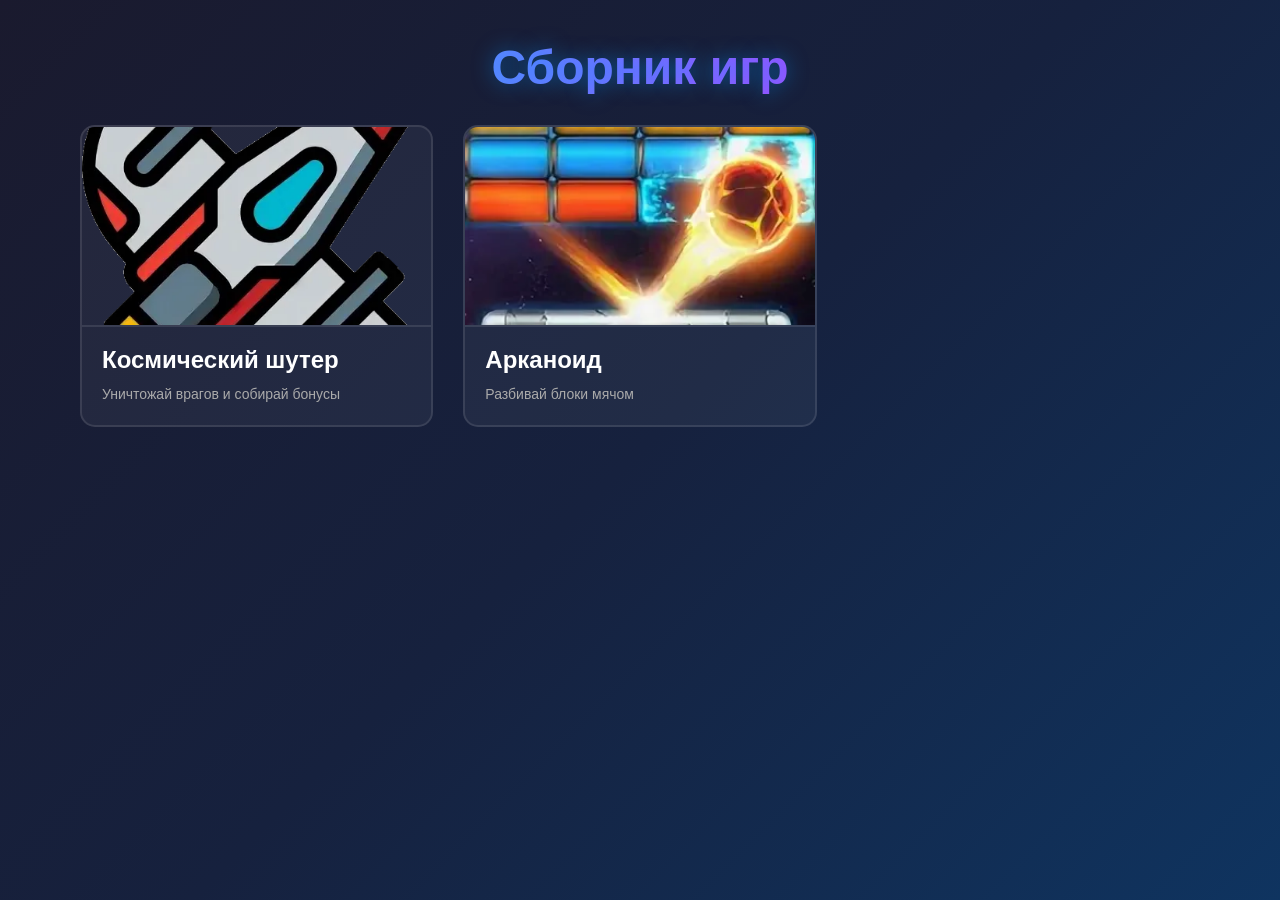
<file: index.html>
<!DOCTYPE html>
<html lang="ru">
<head>
    <meta charset="UTF-8">
    <meta name="viewport" content="width=device-width, initial-scale=1.0">
    <title>Arcade Games</title>
    <link rel="stylesheet" href="css/common.css">
</head>
    <body>
        <div id="launcher">
            <h1>Сборник игр</h1>
            <div id="games-grid">
                <div class="game-card" data-game="CosmoShuter">
                    <img src="images/thumbnails/cosmo.png" alt="Cosmo Shuter">
                    <h3>Космический шутер</h3>
                    <p>Уничтожай врагов и собирай бонусы</p>
                </div>
                <div class="game-card" data-game="Arcanoid">
                    <img src="images/thumbnails/arcanoid.png" alt="Arcanoid">
                    <h3>Арканоид</h3>
                    <p>Разбивай блоки мячом</p>
                </div>
            </div>
        </div>

        <div id="game-container" class="hidden">
            <button id="back-btn">← Назад в меню</button>
            <iframe id="game-frame" src=""></iframe>
        </div>

        <script type="module" src="js/GameLauncher.js"></script>
    </body>
</html>
</file>
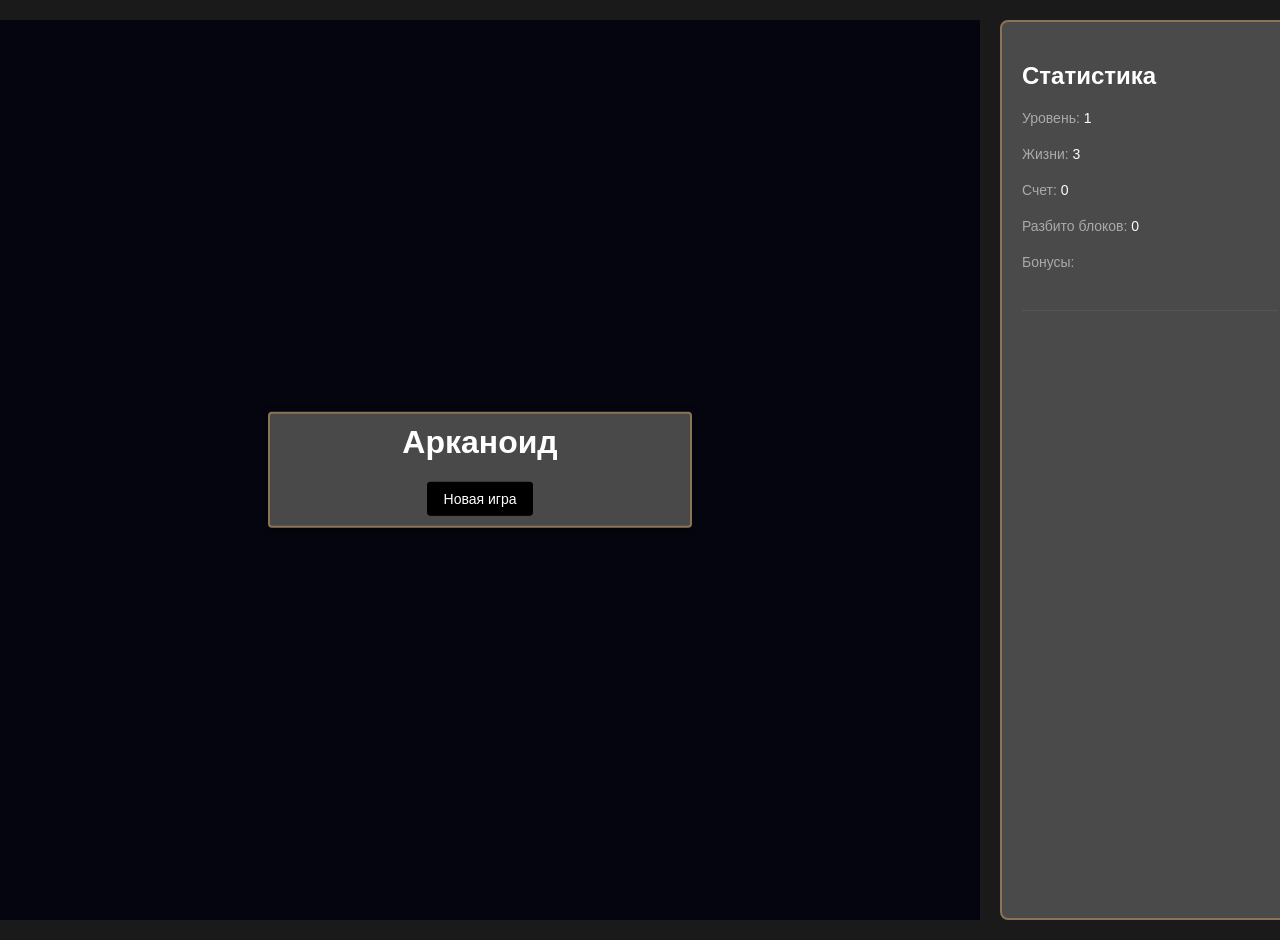
<file: js/games/Arcanoid/index.html>
<!DOCTYPE html>
<html lang="ru">
<head>
    <meta charset="UTF-8">
    <meta name="viewport" content="width=device-width, initial-scale=1.0">
    <title>Арканоид</title>
    <link rel="stylesheet" href="css/style.css">
</head>
<body>
    <div id="game-wrapper">
        <!-- Игровая область -->
        <div id="game-area">
            <canvas id="backgroundCanvas" width="1000" height="900"></canvas>
            <canvas id="gameCanvas" width="1000" height="900"></canvas>
            
            <!-- Уведомления (оставляем только нужные) -->
            <div id="notification-level" class="game-notification hidden">
                Уровень <span id="notif-level-value">1</span>!
            </div>
            <div id="notification-bonus" class="game-notification hidden">
                ✨ Получено: <span id="notif-bonus-name">Бонус</span>!
            </div>
            
            <!-- Меню -->
            <div id="main-menu" class="ui-panel">
                <h1>Арканоид</h1>
                <button id="start-game-btn">Новая игра</button>
            </div>
            <div id="game-over" class="ui-panel hidden">
                <h1>Увы, вы проиграли 😢</h1>
                <button id="restart-btn">Играть снова</button>
            </div>
            <div id="game-pause" class="ui-panel hidden">
                <h1>Игра на паузе</h1>
                <button id="resume-btn">Продолжить</button>
            </div>
        </div>
        
        <!-- Правая панель со статами -->
        <aside id="stats-panel">
            <h2>Статистика</h2>
            
            <div class="stat-block">
                <span class="stat-label">Уровень: <span class="stat-value" id="level-display">1</span></span>
            </div>
            
            <div class="stat-block">
                <span class="stat-label">Жизни: <span class="stat-value" id="lives-display">3</span></span>
            </div>
            
            <div class="stat-block">
                <span class="stat-label">Счет: <span class="stat-value" id="score-display">0</span></span>
            </div>
            
            <div class="stat-block">
                <span class="stat-label">Разбито блоков: <span class="stat-value" id="blocks-display">0</span></span>
            </div>
            
            <!-- Место для будущих бонусов -->
            <div class="stat-block">
                <span class="stat-label">Бонусы:</span>
                <div id="active-bonuses" class="bonuses-list"></div>
            </div>
            
            <div class="menu-section">
                <!-- Место для будущего меню -->
            </div>
        </aside>
    </div>
    
    <script type="module" src="js/main.js"></script>
</body>
</html>
</file>
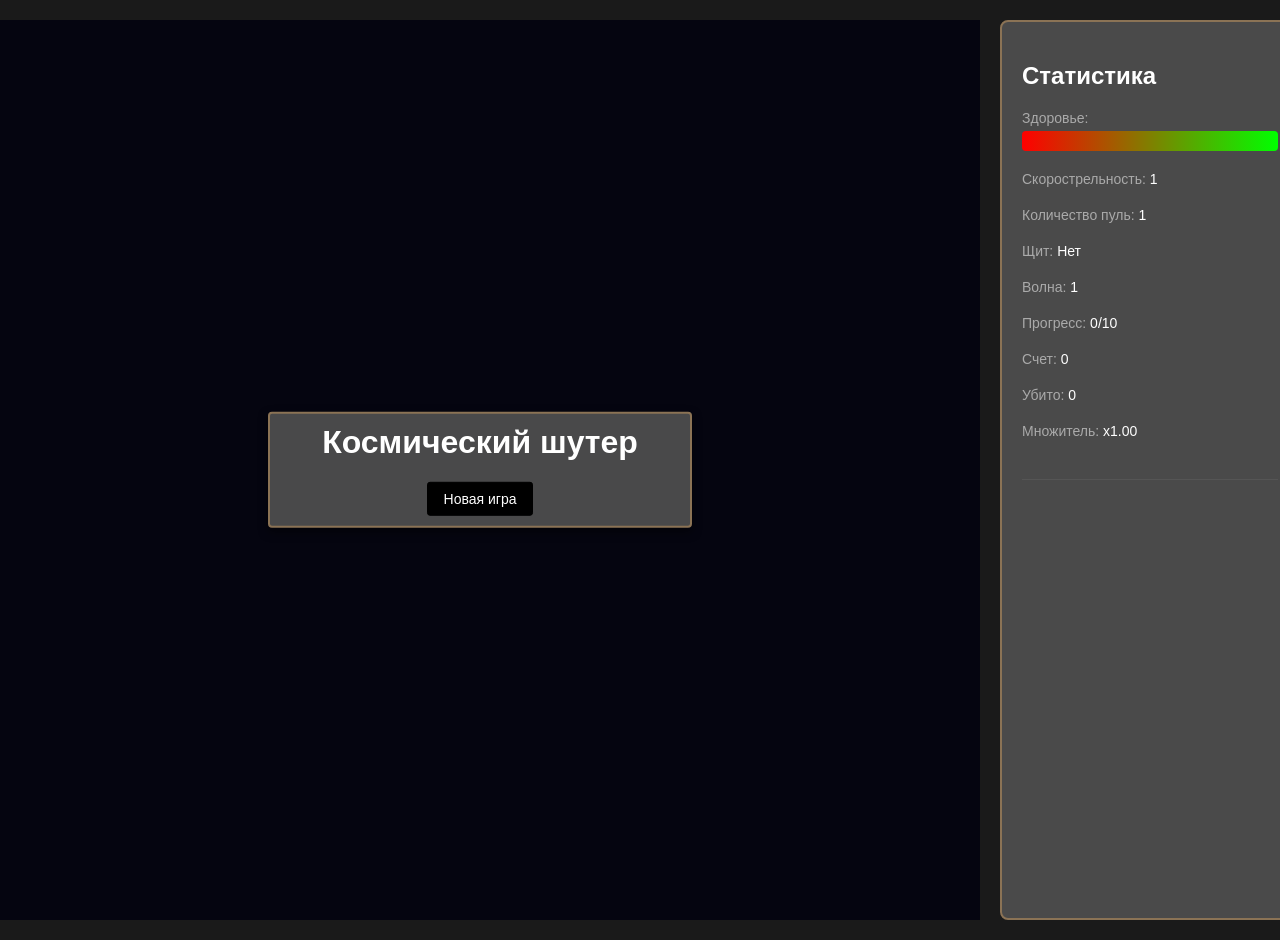
<file: js/games/CosmoShuter/index.html>
<!DOCTYPE html>
<html lang="ru">
<head>
    <meta charset="UTF-8">
    <meta name="viewport" content="width=device-width, initial-scale=1.0">
    <title>Космический шутер</title>
    <link rel="stylesheet" href="css/style.css">
</head>
    <body>
        <div id="game-wrapper">
            <!-- Игровая область -->
            <div id="game-area">

                <canvas id="starfieldCanvas" width="1000" height="900"></canvas>

                <canvas id="gameCanvas" width="1000" height="900"></canvas>

                <div id="notification-multiplier" class="game-notification hidden">
                    Множитель x<span id="notif-mult-value">2.00</span>!
                </div>
                
                <div id="notification-wave" class="game-notification hidden">
                    🌊 Волна: <span id="notif-wave-name">Разведка</span>!
                </div>
                
                <div id="notification-bonus" class="game-notification hidden">
                    ✨ Получено: <span id="notif-bonus-name">Здоровье</span>!
                </div>

                <div id="main-menu" class="ui-panel">
                    <h1>Космический шутер</h1>
                    <button id="start-game-btn">Новая игра</button>
                </div>
                <div id="game-over" class="ui-panel hidden">
                    <h1>Увы, вы проиграли😢</h1>
                    <button id="restart-btn">Играть снова</button>
                </div>
                <div id="game-pause" class="ui-panel hidden">
                    <h1>Игра на паузе</h1>
                    <button id="resume-btn">Продолжить</button>
                </div>
            </div>

                <!-- Правая панель со статами -->
            <aside id="stats-panel">
                <h2>Статистика</h2>
                
                <div class="stat-block">
                    <span class="stat-label">Здоровье:</span>
                    <div id="panel-health-bar" class="bar-container">
                        <div id="panel-health-fill" style="width: 100%;"></div>
                    </div>
                </div>

                <div class="stat-block">
                    <span class="stat-label">Скорострельность: <span class="stat-value" id="panel-weapon-speed">1</span></span>
                </div>
                <div class="stat-block">
                    <span class="stat-label">Количество пуль: <span class="stat-value" id="panel-weapon-count">1</span></span>
                </div>

                <div class="stat-block">
                    <span class="stat-label">Щит: <span class="stat-value" id="panel-shield-status">Нет</span></span>
                </div>

                <div class="stat-block">
                    <span class="stat-label">Волна: <span class="stat-value" id="wave-display">1</span></span>
                </div>

                <div class="stat-block">
                    <span class="stat-label">Прогресс: <span class="stat-value" id="wave-progress-display">0/10</span></span>
                </div>

                <div class="stat-block">
                    <span class="stat-label">Счет: <span class="stat-value" id="score-display">0</span></span>
                </div>

                <div class="stat-block">
                    <span class="stat-label">Убито: <span class="stat-value" id="kills-display">0</span></span>
                </div>
                
                <div class="stat-block">
                    <span class="stat-label">Множитель: <span class="stat-value" id="multiplier-display">x1.00</span></span>
                </div>

                <!-- Место для будущего меню скинов -->
                <div class="menu-section">
                    <!-- <h3>Внешний вид</h3> -->
                    <!-- <button id="skin-select-btn">Выбрать корабль</button> -->
                </div>
            </aside>
        </div>
        <script type="module" src="js/main.js"></script>
    </body>
</html>
</file>
<file: css/common.css>
/* ===== Общие стили для лаунчера ===== */
* {
    margin: 0;
    padding: 0;
    box-sizing: border-box;
}

body {
    font-family: 'Segoe UI', Tahoma, Geneva, Verdana, sans-serif;
    background: linear-gradient(135deg, #1a1a2e 0%, #16213e 50%, #0f3460 100%);
    color: #fff;
    min-height: 100vh;
    overflow-x: hidden;
}

/* ===== Лаунчер (меню выбора игр) ===== */
#launcher {
    max-width: 1200px;
    margin: 0 auto;
    padding: 40px 20px;
}

#launcher h1 {
    text-align: center;
    font-size: 48px;
    margin-bottom: 10px;
    text-shadow: 0 0 20px rgba(0, 150, 255, 0.5);
    background: linear-gradient(90deg, #00d4ff, #ff00ff);
    -webkit-background-clip: text;
    -webkit-text-fill-color: transparent;
    background-clip: text;
}

#launcher .subtitle {
    text-align: center;
    font-size: 18px;
    color: #aaa;
    margin-bottom: 40px;
}

/* ===== Сетка карточек игр ===== */
#games-grid {
    display: grid;
    grid-template-columns: repeat(auto-fill, minmax(300px, 1fr));
    gap: 30px;
    padding: 20px;
}

/* ===== Карточка игры ===== */
.game-card {
    background: rgba(255, 255, 255, 0.05);
    border: 2px solid rgba(255, 255, 255, 0.1);
    border-radius: 15px;
    overflow: hidden;
    cursor: pointer;
    transition: all 0.3s ease;
    position: relative;
}

.game-card:hover {
    transform: translateY(-10px);
    border-color: #00d4ff;
    box-shadow: 0 10px 30px rgba(0, 212, 255, 0.3);
}

.game-card:active {
    transform: translateY(-5px);
}

.game-card img {
    width: 100%;
    height: 200px;
    object-fit: cover;
    border-bottom: 2px solid rgba(255, 255, 255, 0.1);
}

.game-card h3 {
    padding: 15px 20px 10px;
    font-size: 24px;
    color: #fff;
}

.game-card p {
    padding: 0 20px 20px;
    font-size: 14px;
    color: #aaa;
    line-height: 1.5;
}

/* ===== Контейнер игры ===== */
#game-container {
    position: fixed;
    top: 0;
    left: 0;
    width: 100%;
    height: 100%;
    background: #000;
    z-index: 1000;
}

#game-container.hidden {
    display: none;
}

#back-btn {
    position: fixed;
    top: 20px;
    left: 20px;
    z-index: 1001;
    background: rgba(255, 255, 255, 0.1);
    color: #fff;
    border: 2px solid rgba(255, 255, 255, 0.3);
    padding: 10px 20px;
    border-radius: 8px;
    cursor: pointer;
    font-size: 16px;
    transition: all 0.3s ease;
}

#back-btn:hover {
    background: rgba(255, 255, 255, 0.2);
    border-color: #00d4ff;
}

#game-frame {
    width: 100%;
    height: 100%;
    border: none;
}

/* ===== Анимации ===== */
@keyframes fadeIn {
    from { opacity: 0; transform: translateY(20px); }
    to { opacity: 1; transform: translateY(0); }
}

.game-card {
    animation: fadeIn 0.5s ease forwards;
}

.game-card:nth-child(1) { animation-delay: 0.1s; }
.game-card:nth-child(2) { animation-delay: 0.2s; }
.game-card:nth-child(3) { animation-delay: 0.3s; }
.game-card:nth-child(4) { animation-delay: 0.4s; }
</file>
<file: js/games/Arcanoid/css/style.css>
body {
    margin: 0;
    overflow: hidden;
    background: #1a1a1a;
    font-family: 'Segoe UI', Tahoma, Geneva, Verdana, sans-serif;
    color: #fff;
    user-select: none;
}

/* Общие стили для игровых уведомлений */
.game-notification {
    position: absolute;
    left: 50%;
    transform: translateX(-50%);
    padding: 15px 30px;
    font-size: 28px;
    font-weight: bold;
    border-radius: 10px;
    z-index: 150;
    pointer-events: none; /* Чтобы не мешали кликам */
    text-align: center;
    white-space: nowrap;
}

/* Анимация появления/исчезновения */
@keyframes slideFadeIn {
    0% { opacity: 0; transform: translateX(-50%) translateY(-20px); }
    15% { opacity: 1; transform: translateX(-50%) translateY(0); }
    70% { opacity: 1; transform: translateX(-50%) translateY(0); }
    100% { opacity: 0; transform: translateX(-50%) translateY(-20px); }
}

.game-notification.show {
    animation: slideFadeIn 2s ease-in-out forwards;
}

/* Специфичные стили для каждого типа */
#notification-multiplier {
    top: 40%;
    background: rgba(255, 215, 0, 0.95);
    color: #000;
    border: 2px solid #ffd700;
}

#notification-wave {
    top: 35%;
    background: rgba(0, 150, 255, 0.95);
    color: #fff;
    border: 2px solid #0096ff;
}

#notification-bonus {
    top: 45%;
    background: rgba(0, 255, 100, 0.95);
    color: #000;
    border: 2px solid #00ff64;
}


/* Главный контейнер теперь flex */
#game-wrapper {
    display: flex;
    justify-content: center;
    align-items: flex-start;
    gap: 20px;
    padding: 20px;
    max-width: 1400px; /* Ограничиваем общую ширину */
    margin: 0 auto;
}

#game-area {
    position: relative; /* Важно для абсолютного позиционирования уведомлений */
    flex-shrink: 0;     /* Запрещаем сжимать игровую область */
    width: 1000px;
    height: 900px;
}

/* Фон со звездами */
#backgroundCanvas {
    position: absolute;
    top: 0;
    left: 0;
    z-index: 0; /* Лежит под игрой */
    background-color: #050510; /* Глубокий темно-синий космос */
}

/* Основная игра */
#gameCanvas {
    position: absolute;
    top: 0;
    left: 0;
    z-index: 1; /* Лежит над звездами */
    background-color: transparent; /* Убираем старый фиолетовый фон */
    border: none; /* Убираем рамку, если она мешает восприятию глубины */
}

/* #gameCanvas {
    width: 1000px;
    height: 900px;
    border: 2px solid #333;
    background-color: rgb(81, 80, 165);
    z-index: 1;
} */

/* Правая панель */
#stats-panel {
    width: 300px;
    background: rgba(77, 77, 77, 0.95);
    border: 2px solid #8b7355;
    border-radius: 8px;
    padding: 20px;
    color: #fff;
    flex-shrink: 0;
    height: 900px; /* Высота как у канваса */
    box-sizing: border-box;
    overflow-y: auto; /* Скролл, если контента станет много */
}

.stat-block {
    margin-bottom: 20px;
}

.stat-label {
    display: block;
    font-size: 14px;
    color: #aaa;
    margin-bottom: 5px;
}
.stat-value {
    font-size: 14px;
    color: #ffffff;
    margin-bottom: 5px;
}

.bar-container {
    width: 100%;
    height: 20px;
    background: #333;
    border-radius: 4px;
    overflow: hidden;
}

#panel-health-fill {
    height: 100%;
    background: linear-gradient(90deg, #ff0000, #00ff00);
    transition: width 0.3s ease; /* Плавная анимация изменения здоровья */
}

.menu-section {
    margin-top: 40px;
    padding-top: 20px;
    border-top: 1px solid #555;
}



.ui-panel {
    position: absolute;
    background: rgba(77, 77, 77, 0.95);
    border: 2px solid #8b7355;
    border-radius: 4px;
    padding: 10px;
    box-shadow: 0 4px 10px rgba(0,0,0,0.5);
    z-index: 10;
}

#main-menu {
    top: 50%;
    left: 50%;
    transform: translate(-50%, -50%);
    text-align: center;
    width: 400px;
    z-index: 100;
}

#bottom-bar {
    bottom: 10px;
    left: 10px;
    display: flex;
    gap: 10px;
    min-height: 40px;
    align-items: center;
    z-index: 10;
    pointer-events: auto !important; /* Убеждаемся, что клики проходят */
}

#game-over {
    top: 50%;
    left: 50%;
    transform: translate(-50%, -50%);
    text-align: center;
    z-index: 200;
}

#game-pause {
    top: 50%;
    left: 50%;
    transform: translate(-50%, -50%);
    text-align: center;
    z-index: 200;
}

button {
    background: #000000;
    color: #fff;
    border: 1px solid #000000;
    padding: 8px 16px;
    cursor: pointer;
    font-size: 14px;
    border-radius: 3px;
    transition: background 0.2s;
}

button:hover {
    background: #4e4e4e;
}

button:disabled {
    background: #333;
    color: #666;
    cursor: not-allowed;
}

.hidden {
    display: none !important;
}

h1 {
    margin-top: 0;
    color: #ffffff;
}

.control-group {
    margin: 15px 0;
}
</file>
<file: js/games/CosmoShuter/css/style.css>
body {
    margin: 0;
    overflow: hidden;
    background: #1a1a1a;
    font-family: 'Segoe UI', Tahoma, Geneva, Verdana, sans-serif;
    color: #fff;
    user-select: none;
}

/* Общие стили для игровых уведомлений */
.game-notification {
    position: absolute;
    left: 50%;
    transform: translateX(-50%);
    padding: 15px 30px;
    font-size: 28px;
    font-weight: bold;
    border-radius: 10px;
    z-index: 150;
    pointer-events: none; /* Чтобы не мешали кликам */
    text-align: center;
    white-space: nowrap;
}

/* Анимация появления/исчезновения */
@keyframes slideFadeIn {
    0% { opacity: 0; transform: translateX(-50%) translateY(-20px); }
    15% { opacity: 1; transform: translateX(-50%) translateY(0); }
    70% { opacity: 1; transform: translateX(-50%) translateY(0); }
    100% { opacity: 0; transform: translateX(-50%) translateY(-20px); }
}

.game-notification.show {
    animation: slideFadeIn 2s ease-in-out forwards;
}

/* Специфичные стили для каждого типа */
#notification-multiplier {
    top: 40%;
    background: rgba(255, 215, 0, 0.95);
    color: #000;
    border: 2px solid #ffd700;
}

#notification-wave {
    top: 35%;
    background: rgba(0, 150, 255, 0.95);
    color: #fff;
    border: 2px solid #0096ff;
}

#notification-bonus {
    top: 45%;
    background: rgba(0, 255, 100, 0.95);
    color: #000;
    border: 2px solid #00ff64;
}


/* Главный контейнер теперь flex */
#game-wrapper {
    display: flex;
    justify-content: center;
    align-items: flex-start;
    gap: 20px;
    padding: 20px;
    max-width: 1400px; /* Ограничиваем общую ширину */
    margin: 0 auto;
}

#game-area {
    position: relative; /* Важно для абсолютного позиционирования уведомлений */
    flex-shrink: 0;     /* Запрещаем сжимать игровую область */
    width: 1000px;
    height: 900px;
}

/* Фон со звездами */
#starfieldCanvas {
    position: absolute;
    top: 0;
    left: 0;
    z-index: 0; /* Лежит под игрой */
    background-color: #050510; /* Глубокий темно-синий космос */
}

/* Основная игра */
#gameCanvas {
    position: absolute;
    top: 0;
    left: 0;
    z-index: 1; /* Лежит над звездами */
    background-color: transparent; /* Убираем старый фиолетовый фон */
    border: none; /* Убираем рамку, если она мешает восприятию глубины */
}

/* #gameCanvas {
    width: 1000px;
    height: 900px;
    border: 2px solid #333;
    background-color: rgb(81, 80, 165);
    z-index: 1;
} */

/* Правая панель */
#stats-panel {
    width: 300px;
    background: rgba(77, 77, 77, 0.95);
    border: 2px solid #8b7355;
    border-radius: 8px;
    padding: 20px;
    color: #fff;
    flex-shrink: 0;
    height: 900px; /* Высота как у канваса */
    box-sizing: border-box;
    overflow-y: auto; /* Скролл, если контента станет много */
}

.stat-block {
    margin-bottom: 20px;
}

.stat-label {
    display: block;
    font-size: 14px;
    color: #aaa;
    margin-bottom: 5px;
}
.stat-value {
    font-size: 14px;
    color: #ffffff;
    margin-bottom: 5px;
}

.bar-container {
    width: 100%;
    height: 20px;
    background: #333;
    border-radius: 4px;
    overflow: hidden;
}

#panel-health-fill {
    height: 100%;
    background: linear-gradient(90deg, #ff0000, #00ff00);
    transition: width 0.3s ease; /* Плавная анимация изменения здоровья */
}

.menu-section {
    margin-top: 40px;
    padding-top: 20px;
    border-top: 1px solid #555;
}



.ui-panel {
    position: absolute;
    background: rgba(77, 77, 77, 0.95);
    border: 2px solid #8b7355;
    border-radius: 4px;
    padding: 10px;
    box-shadow: 0 4px 10px rgba(0,0,0,0.5);
    z-index: 10;
}

#main-menu {
    top: 50%;
    left: 50%;
    transform: translate(-50%, -50%);
    text-align: center;
    width: 400px;
    z-index: 100;
}

#bottom-bar {
    bottom: 10px;
    left: 10px;
    display: flex;
    gap: 10px;
    min-height: 40px;
    align-items: center;
    z-index: 10;
    pointer-events: auto !important; /* Убеждаемся, что клики проходят */
}

#game-over {
    top: 50%;
    left: 50%;
    transform: translate(-50%, -50%);
    text-align: center;
    z-index: 200;
}

#game-pause {
    top: 50%;
    left: 50%;
    transform: translate(-50%, -50%);
    text-align: center;
    z-index: 200;
}

button {
    background: #000000;
    color: #fff;
    border: 1px solid #000000;
    padding: 8px 16px;
    cursor: pointer;
    font-size: 14px;
    border-radius: 3px;
    transition: background 0.2s;
}

button:hover {
    background: #4e4e4e;
}

button:disabled {
    background: #333;
    color: #666;
    cursor: not-allowed;
}

.hidden {
    display: none !important;
}

h1 {
    margin-top: 0;
    color: #ffffff;
}

.control-group {
    margin: 15px 0;
}
</file>
